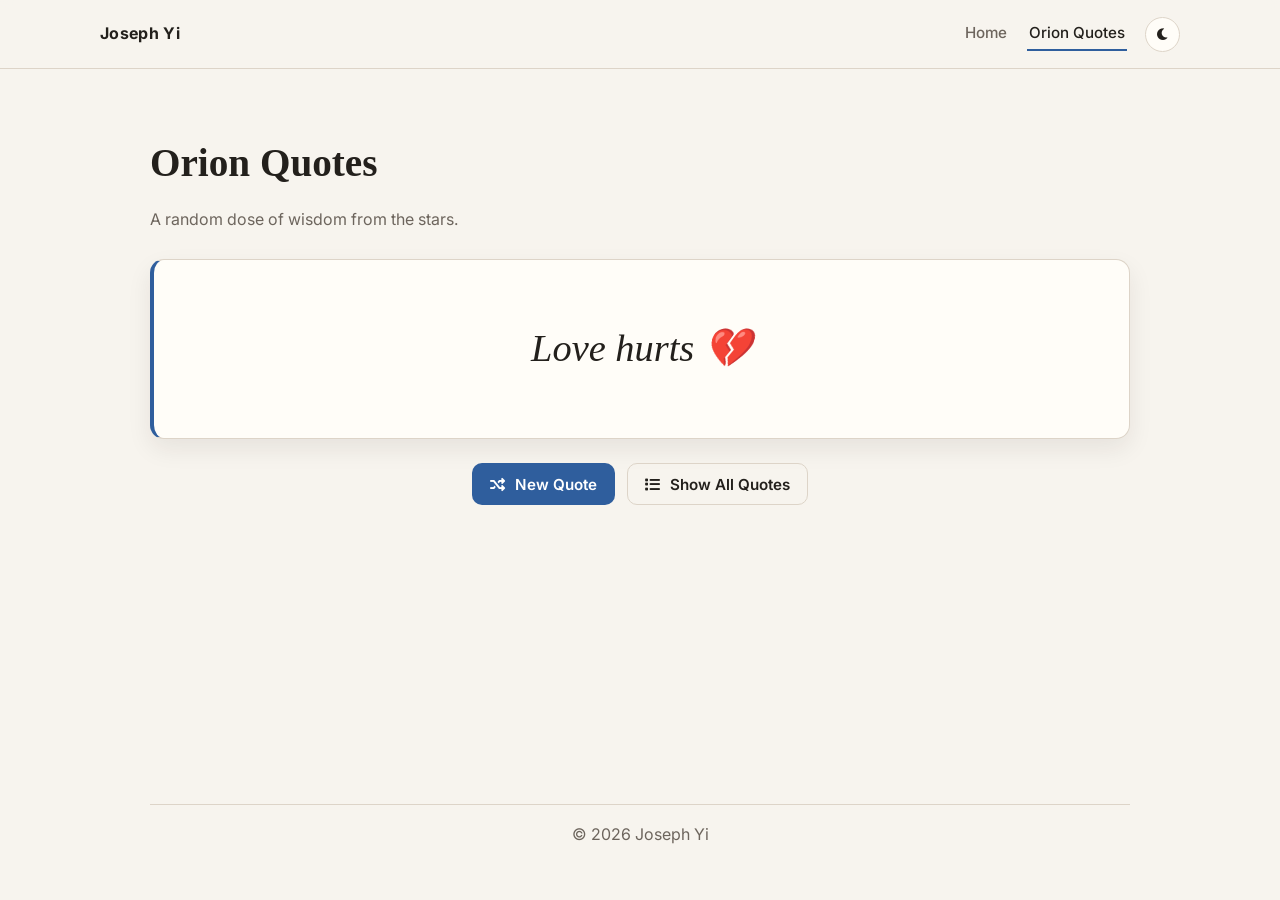
<file: orion-quotes.html>
<!DOCTYPE html>
<html lang="en">
<head>
    <meta charset="UTF-8">
    <meta name="viewport" content="width=device-width, initial-scale=1.0">
    <title>Orion Quotes - Joseph Yi</title>
    <link rel="stylesheet" href="styles.css">
    <link href="https://fonts.googleapis.com/css2?family=Inter:wght@300;400;500;600;700&display=swap" rel="stylesheet">
    <link rel="stylesheet" href="https://cdnjs.cloudflare.com/ajax/libs/font-awesome/6.0.0/css/all.min.css">
</head>
<body>
    <nav class="navbar">
        <div class="nav-container">
            <div class="nav-logo">
                <a href="index.html">Joseph Yi</a>
            </div>
            <div class="nav-menu" id="nav-menu">
                <a href="index.html" class="nav-link">Home</a>
                <a href="orion-quotes.html" class="nav-link active">Orion Quotes</a>
                <button id="theme-toggle" class="theme-toggle" aria-label="Toggle theme">
                    <i class="fas fa-moon"></i>
                </button>
            </div>
            <div class="nav-toggle" id="nav-toggle">
                <span class="bar"></span>
                <span class="bar"></span>
                <span class="bar"></span>
            </div>
        </div>
    </nav>

    <section class="quotes-page">
        <div class="container">
            <h2 class="section-title">Orion Quotes</h2>
            <p class="section-intro">A random dose of wisdom from the stars.</p>

            <div class="quote-display">
                <blockquote class="quote-text" id="quote-text">Loading&hellip;</blockquote>
            </div>

            <div class="quote-actions">
                <button class="btn btn-primary" id="new-quote-btn">
                    <i class="fas fa-shuffle"></i> New Quote
                </button>
                <button class="btn btn-secondary" id="show-all-btn">
                    <i class="fas fa-list"></i> Show All Quotes
                </button>
            </div>

            <div class="all-quotes-container" id="all-quotes" style="display: none;">
                <h3>All Quotes</h3>
                <ul class="quotes-list" id="quotes-list"></ul>
            </div>
        </div>
    </section>

    <footer class="footer">
        <div class="container">
            <div class="footer-content">
                <p>&copy; 2026 Joseph Yi</p>
            </div>
        </div>
    </footer>

    <script>
    (function () {
        // Theme
        const themeToggle = document.getElementById('theme-toggle');
        const themeIcon = themeToggle.querySelector('i');
        const currentTheme = localStorage.getItem('theme') || 'light';
        document.documentElement.setAttribute('data-theme', currentTheme);
        themeIcon.className = currentTheme === 'dark' ? 'fas fa-sun' : 'fas fa-moon';

        themeToggle.addEventListener('click', () => {
            const now = document.documentElement.getAttribute('data-theme');
            const next = now === 'dark' ? 'light' : 'dark';
            document.documentElement.setAttribute('data-theme', next);
            localStorage.setItem('theme', next);
            themeIcon.className = next === 'dark' ? 'fas fa-sun' : 'fas fa-moon';
        });

        // Mobile nav
        const navToggle = document.getElementById('nav-toggle');
        const navMenu = document.getElementById('nav-menu');
        navToggle.addEventListener('click', () => {
            navMenu.classList.toggle('active');
            navToggle.classList.toggle('active');
        });

        // Quotes
        let quotes = [];
        const quoteText = document.getElementById('quote-text');
        const newQuoteBtn = document.getElementById('new-quote-btn');
        const showAllBtn = document.getElementById('show-all-btn');
        const allQuotesEl = document.getElementById('all-quotes');
        const quotesListEl = document.getElementById('quotes-list');

        function showRandom() {
            if (!quotes.length) return;
            const idx = Math.floor(Math.random() * quotes.length);
            quoteText.classList.remove('animating');
            void quoteText.offsetWidth;
            quoteText.textContent = quotes[idx];
            quoteText.classList.add('animating');
        }

        function renderAll() {
            quotesListEl.innerHTML = '';
            quotes.forEach(q => {
                const li = document.createElement('li');
                li.textContent = q;
                quotesListEl.appendChild(li);
            });
        }

        newQuoteBtn.addEventListener('click', showRandom);

        showAllBtn.addEventListener('click', () => {
            const visible = allQuotesEl.style.display !== 'none';
            allQuotesEl.style.display = visible ? 'none' : 'block';
            showAllBtn.innerHTML = visible
                ? '<i class="fas fa-list"></i> Show All Quotes'
                : '<i class="fas fa-eye-slash"></i> Hide All Quotes';
        });

        fetch('orion-quotes.txt')
            .then(r => r.text())
            .then(text => {
                quotes = text.split('\n').map(l => l.trim()).filter(Boolean);
                if (!quotes.length) {
                    quoteText.textContent = 'No quotes found. Add some to orion-quotes.txt!';
                    return;
                }
                showRandom();
                renderAll();
            })
            .catch(() => {
                quoteText.textContent = 'Could not load quotes.';
            });

        // Fade-in on load
        window.addEventListener('load', () => document.body.classList.add('loaded'));
        const s = document.createElement('style');
        s.textContent = 'body{opacity:0;transition:opacity .5s ease-in}body.loaded{opacity:1}';
        document.head.appendChild(s);
    })();
    </script>
</body>
</html>
</file>
<file: styles.css>
* {
    margin: 0;
    padding: 0;
    box-sizing: border-box;
}

:root {
    --bg: #f7f4ee;
    --paper: #fffdf8;
    --ink: #23201c;
    --muted: #6d655d;
    --line: #ddd4c8;
    --accent: #2f5e9d;
    --accent-soft: #e8eef8;
    --shadow: 0 10px 25px rgba(34, 28, 22, 0.08);
}

html {
    scroll-behavior: smooth;
}

body {
    font-family: 'Inter', sans-serif;
    line-height: 1.7;
    color: var(--ink);
    background: var(--bg);
}

.container {
    width: min(980px, 92vw);
    margin: 0 auto;
}

section {
    padding: 84px 0;
}

/* Nav */
.navbar {
    position: fixed;
    top: 0;
    width: 100%;
    z-index: 1000;
    background: rgba(247, 244, 238, 0.9);
    border-bottom: 1px solid var(--line);
    backdrop-filter: blur(6px);
}

.nav-container {
    width: min(1080px, 94vw);
    margin: 0 auto;
    height: 68px;
    display: flex;
    align-items: center;
    justify-content: space-between;
}

.nav-logo a {
    text-decoration: none;
    color: var(--ink);
    font-weight: 700;
    letter-spacing: 0.02em;
}

.nav-menu {
    display: flex;
    align-items: center;
    gap: 1.15rem;
}

.nav-link {
    text-decoration: none;
    color: var(--muted);
    font-weight: 500;
    font-size: 0.95rem;
    padding: 0.2rem 0.1rem;
    border-bottom: 2px solid transparent;
    transition: color 0.2s ease;
}

.nav-link:hover,
.nav-link.active {
    color: var(--ink);
    border-bottom-color: var(--accent);
}

.theme-toggle {
    border: 1px solid var(--line);
    background: var(--paper);
    color: var(--ink);
    width: 35px;
    height: 35px;
    border-radius: 999px;
    cursor: pointer;
}

.nav-toggle {
    display: none;
    flex-direction: column;
    gap: 4px;
    cursor: pointer;
}

.bar {
    width: 23px;
    height: 2px;
    background: var(--ink);
}

/* Hero */
.hero {
    padding-top: 130px;
    padding-bottom: 70px;
}

.hero-container {
    width: min(1080px, 94vw);
    margin: 0 auto;
    display: grid;
    grid-template-columns: 1.15fr 0.85fr;
    gap: 2.2rem;
    align-items: center;
}

.hero-content {
    background: var(--paper);
    border: 1px solid var(--line);
    border-radius: 14px;
    padding: 2rem;
    box-shadow: var(--shadow);
}

.eyebrow {
    color: var(--muted);
    font-size: 0.9rem;
    margin-bottom: 0.8rem;
}

.uni-badge {
    display: inline-flex;
    align-items: center;
    gap: 0.5rem;
}

.m-logo {
    width: 22px;
    height: 16px;
    display: block;
    object-fit: contain;
    flex-shrink: 0;
    filter: drop-shadow(0 1px 0 rgba(0, 0, 0, 0.15));
}

.hero-title {
    font-family: Georgia, 'Times New Roman', serif;
    font-size: clamp(2rem, 5.2vw, 3.1rem);
    line-height: 1.2;
    margin-bottom: 0.9rem;
}

.highlight {
    color: var(--accent);
}

.hero-subtitle {
    color: var(--muted);
    margin-bottom: 1.2rem;
    max-width: 46ch;
}

.hero-notes {
    display: flex;
    flex-wrap: wrap;
    gap: 0.55rem;
    margin-bottom: 1.35rem;
}

.hero-notes span {
    font-size: 0.82rem;
    color: var(--ink);
    background: var(--accent-soft);
    border: 1px solid #d2deef;
    border-radius: 999px;
    padding: 0.28rem 0.75rem;
}

.hero-buttons {
    display: flex;
    gap: 0.7rem;
    flex-wrap: wrap;
}

.btn {
    display: inline-block;
    text-decoration: none;
    border-radius: 10px;
    padding: 0.67rem 1.1rem;
    font-weight: 600;
    font-size: 0.95rem;
    border: 1px solid transparent;
    transition: transform 0.15s ease, background 0.2s ease;
}

.btn:hover {
    transform: translateY(-1px);
}

.btn-primary {
    background: var(--accent);
    color: #fff;
}

.btn-primary:hover {
    background: #264f85;
}

.btn-secondary {
    background: transparent;
    border-color: var(--line);
    color: var(--ink);
}

.btn-secondary:hover {
    background: #f2ebe2;
}

.hero-image {
    text-align: center;
}

.profile-image {
    width: min(320px, 80vw);
    aspect-ratio: 1 / 1;
    margin: 0 auto;
    border-radius: 16px;
    overflow: hidden;
    border: 1px solid var(--line);
    box-shadow: var(--shadow);
    transform: rotate(1deg);
    background: #eee;
}

.profile-img {
    width: 100%;
    height: 100%;
    object-fit: cover;
}

.photo-caption {
    margin-top: 0.65rem;
    color: var(--muted);
    font-size: 0.9rem;
}

/* Shared section styles */
.section-title {
    font-family: Georgia, 'Times New Roman', serif;
    font-size: clamp(1.75rem, 4vw, 2.45rem);
    margin-bottom: 0.6rem;
}

.section-intro {
    color: var(--muted);
    margin-bottom: 1.6rem;
}

/* About */
.about {
    border-top: 1px solid var(--line);
}

.about-content {
    display: grid;
    grid-template-columns: 1.2fr 0.8fr;
    gap: 1.4rem;
    align-items: start;
}

.about-text {
    background: var(--paper);
    border: 1px solid var(--line);
    border-radius: 14px;
    padding: 1.5rem;
}

.about-text p {
    margin-bottom: 1rem;
    color: #4f4842;
}

.about-text p:last-child {
    margin-bottom: 0;
}

.about-stats {
    display: grid;
    gap: 0.85rem;
}

.stat {
    background: var(--paper);
    border: 1px solid var(--line);
    border-radius: 12px;
    padding: 1rem 1.1rem;
}

.stat h3 {
    font-size: 1.65rem;
    margin-bottom: 0.1rem;
    color: var(--accent);
}

.stat p {
    color: var(--muted);
    font-size: 0.92rem;
}

.about-extra {
    margin-top: 1rem;
}

.about-list {
    list-style: none;
}

.about-list li {
    background: var(--paper);
    border: 1px solid var(--line);
    border-left: 3px solid var(--accent);
    border-radius: 10px;
    padding: 0.95rem 1rem;
    color: #4f4842;
}

/* Skills */
.skills-grid {
    display: grid;
    grid-template-columns: repeat(2, minmax(0, 1fr));
    gap: 0.9rem;
}

.skill-category {
    background: var(--paper);
    border: 1px solid var(--line);
    border-radius: 12px;
    padding: 1rem;
}

.skill-category h3 {
    margin-bottom: 0.8rem;
    font-size: 1.05rem;
}

.skill-items {
    display: flex;
    flex-wrap: wrap;
    gap: 0.45rem;
}

.skill-item {
    border: 1px solid #cdd8ea;
    background: var(--accent-soft);
    color: #274975;
    border-radius: 999px;
    padding: 0.28rem 0.7rem;
    font-size: 0.85rem;
}

/* Projects */
.projects {
    border-top: 1px solid var(--line);
}

.projects-grid {
    display: grid;
    grid-template-columns: 1fr;
    gap: 0.95rem;
}

.project-card {
    background: var(--paper);
    border: 1px solid var(--line);
    border-radius: 14px;
    overflow: hidden;
}

.project-content {
    padding: 1.25rem 1.25rem 1.35rem;
}

.project-kicker {
    font-size: 0.77rem;
    letter-spacing: 0.08em;
    text-transform: uppercase;
    color: var(--muted);
    margin-bottom: 0.3rem;
}

.project-content h3 {
    margin-bottom: 0.5rem;
    font-size: 1.2rem;
}

.project-content p {
    color: #4f4842;
    margin-bottom: 0.75rem;
}

.project-tech {
    display: flex;
    flex-wrap: wrap;
    gap: 0.4rem;
    margin-bottom: 0.7rem;
}

.project-tech span {
    background: #f4efe7;
    border: 1px solid #e5daca;
    color: #53463b;
    font-size: 0.8rem;
    padding: 0.2rem 0.58rem;
    border-radius: 999px;
}

.project-links {
    display: flex;
    align-items: center;
    gap: 0.7rem;
}

.project-link {
    text-decoration: none;
    color: var(--accent);
    font-weight: 600;
}

.project-link:hover {
    text-decoration: underline;
}

.muted-link {
    color: var(--muted);
    font-size: 0.9rem;
}

/* Contact */
.contact {
    border-top: 1px solid var(--line);
}

.contact-content {
    display: grid;
    grid-template-columns: 1fr 1fr;
    gap: 1rem;
}

.contact-info,
.contact-form {
    background: var(--paper);
    border: 1px solid var(--line);
    border-radius: 14px;
    padding: 1.25rem;
}

.contact-info h3 {
    margin-bottom: 0.6rem;
    font-size: 1.2rem;
}

.contact-info p {
    margin-bottom: 0.95rem;
    color: #4f4842;
}

.contact-methods {
    margin-bottom: 1rem;
}

.contact-method {
    display: flex;
    gap: 0.65rem;
    align-items: center;
    color: #4f4842;
    margin-bottom: 0.55rem;
}

.contact-method i {
    color: var(--accent);
    width: 16px;
}

.social-links {
    display: flex;
    gap: 0.55rem;
}

.social-link {
    width: 34px;
    height: 34px;
    border-radius: 50%;
    border: 1px solid var(--line);
    display: grid;
    place-items: center;
    text-decoration: none;
    color: var(--muted);
    background: #f8f2ea;
}

.social-link:hover {
    color: var(--accent);
}

.form-group {
    margin-bottom: 0.8rem;
}

.form-group input,
.form-group textarea {
    width: 100%;
    border: 1px solid var(--line);
    border-radius: 10px;
    padding: 0.72rem 0.8rem;
    font: inherit;
    color: var(--ink);
    background: #fff;
}

.form-group textarea {
    resize: vertical;
    min-height: 120px;
}

.form-group input:focus,
.form-group textarea:focus {
    outline: none;
    border-color: var(--accent);
}

/* Orion Quotes Page */
.quotes-page {
    padding-top: 130px;
    padding-bottom: 70px;
    min-height: calc(100vh - 120px);
}

.quote-display {
    background: var(--paper);
    border: 1px solid var(--line);
    border-left: 4px solid var(--accent);
    border-radius: 14px;
    padding: 3rem 2.5rem;
    margin-bottom: 1.5rem;
    text-align: center;
    box-shadow: var(--shadow);
    min-height: 180px;
    display: flex;
    align-items: center;
    justify-content: center;
}

.quote-text {
    font-family: Georgia, 'Times New Roman', serif;
    font-size: clamp(1.6rem, 4vw, 2.4rem);
    line-height: 1.5;
    color: var(--ink);
    font-style: italic;
    max-width: 60ch;
    transition: opacity 0.15s ease;
}

.quote-text.animating {
    animation: quoteSwap 0.45s ease both;
}

@keyframes quoteSwap {
    0% {
        opacity: 0;
        transform: translateY(12px) scale(0.97);
    }
    100% {
        opacity: 1;
        transform: translateY(0) scale(1);
    }
}

.quote-actions {
    display: flex;
    gap: 0.7rem;
    justify-content: center;
    margin-bottom: 2.5rem;
    flex-wrap: wrap;
}

.quote-actions .btn {
    cursor: pointer;
    font-family: inherit;
}

.quote-actions .btn i {
    margin-right: 0.35rem;
}

.all-quotes-container {
    background: var(--paper);
    border: 1px solid var(--line);
    border-radius: 14px;
    padding: 1.5rem 1.5rem 0.5rem;
    animation: fadeInUp 0.35s ease both;
}

.all-quotes-container h3 {
    margin-bottom: 1rem;
    font-size: 1.15rem;
}

.quotes-list {
    list-style: none;
}

.quotes-list li {
    padding: 0.85rem 1rem;
    border-bottom: 1px solid var(--line);
    color: #4f4842;
    font-style: italic;
    line-height: 1.6;
}

.quotes-list li:last-child {
    border-bottom: none;
}

/* Footer */
.footer {
    padding: 1.5rem 0 2rem;
}

.footer-content {
    border-top: 1px solid var(--line);
    padding-top: 1rem;
    color: var(--muted);
    text-align: center;
}

/* Effects */
.fade-in-up {
    animation: fadeInUp 0.55s ease both;
}

@keyframes fadeInUp {
    from {
        opacity: 0;
        transform: translateY(10px);
    }

    to {
        opacity: 1;
        transform: translateY(0);
    }
}

/* Mobile */
@media (max-width: 900px) {
    .hero-container,
    .about-content,
    .contact-content {
        grid-template-columns: 1fr;
    }

    .skills-grid {
        grid-template-columns: 1fr;
    }

    .hero {
        padding-top: 105px;
    }

    .hero-content {
        order: 2;
    }

    .hero-image {
        order: 1;
    }

    .profile-image {
        transform: rotate(0deg);
        width: min(290px, 90vw);
    }
}

@media (max-width: 768px) {
    .nav-menu {
        position: fixed;
        top: 68px;
        left: -100%;
        width: 100%;
        background: var(--paper);
        border-bottom: 1px solid var(--line);
        flex-direction: column;
        padding: 1rem 0 1.2rem;
        transition: left 0.25s ease;
    }

    .nav-menu.active {
        left: 0;
    }

    .nav-toggle {
        display: flex;
    }

    .nav-toggle.active .bar:nth-child(2) {
        opacity: 0;
    }

    .nav-toggle.active .bar:nth-child(1) {
        transform: translateY(6px) rotate(45deg);
    }

    .nav-toggle.active .bar:nth-child(3) {
        transform: translateY(-6px) rotate(-45deg);
    }
}

/* Dark theme */
[data-theme="dark"] {
    --bg: #12100e;
    --paper: #1d1916;
    --ink: #f4f1eb;
    --muted: #d0c8bc;
    --line: #4a4138;
    --accent: #9bc2ff;
    --accent-soft: #2f405b;
    --shadow: 0 12px 24px rgba(0, 0, 0, 0.35);
}

[data-theme="dark"] .navbar {
    background: rgba(18, 16, 14, 0.92);
}

[data-theme="dark"] .nav-link {
    color: #ddd6cc;
}

[data-theme="dark"] .hero-subtitle,
[data-theme="dark"] .section-intro,
[data-theme="dark"] .about-text p,
[data-theme="dark"] .project-content p,
[data-theme="dark"] .contact-info p,
[data-theme="dark"] .contact-method,
[data-theme="dark"] .photo-caption,
[data-theme="dark"] .muted-link,
[data-theme="dark"] .footer-content {
    color: var(--muted);
}

[data-theme="dark"] .skill-item {
    background: #334766;
    border-color: #48648f;
    color: #e9f1ff;
}

[data-theme="dark"] .btn-secondary {
    background: #2a251f;
    color: var(--ink);
    border-color: var(--line);
}

[data-theme="dark"] .project-tech span {
    background: #2c2722;
    border-color: #50463b;
    color: #efe9df;
}

[data-theme="dark"] .form-group input,
[data-theme="dark"] .form-group textarea {
    background: #161310;
    color: var(--ink);
    border-color: #5b5044;
}

[data-theme="dark"] .form-group input::placeholder,
[data-theme="dark"] .form-group textarea::placeholder {
    color: #b6ab9d;
}

[data-theme="dark"] .social-link {
    background: #2c2722;
    color: #d8d0c5;
    border-color: #50463b;
}

[data-theme="dark"] .social-link:hover {
    color: var(--accent);
    border-color: var(--accent);
}

[data-theme="dark"] .project-link {
    color: #b8d6ff;
}

[data-theme="dark"] .quotes-list li {
    color: var(--muted);
}

[data-theme="dark"] .m-logo {
    filter: drop-shadow(0 1px 0 rgba(0, 0, 0, 0.4));
}
</file>
